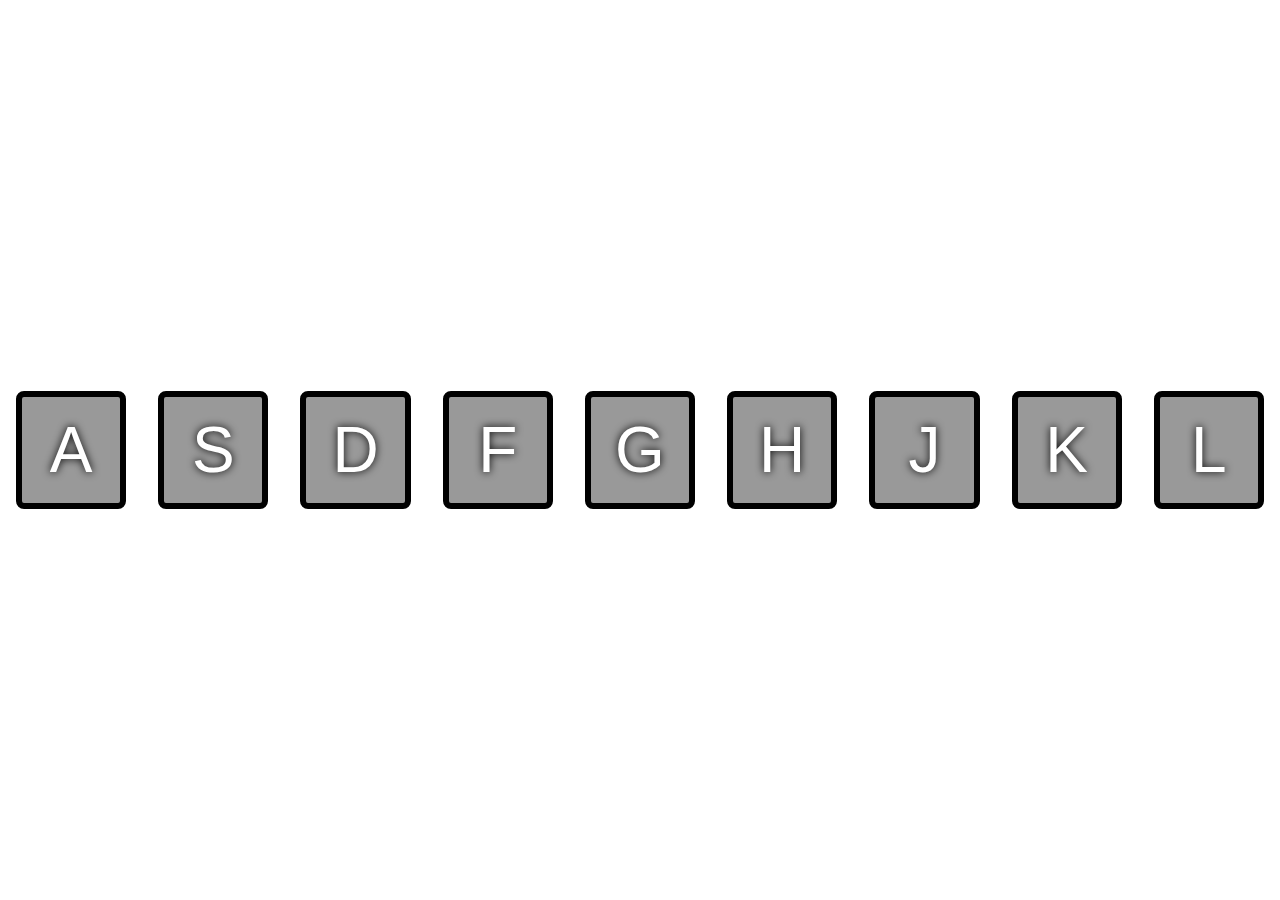
<file: 01/index.html>
<!DOCTYPE html>
<html lang="pt-br">
<head>
    <meta charset="UTF-8">
    <meta name="viewport" content="width=device-width, initial-scale=1.0">
    <link rel="stylesheet" href="style.css">
    <link rel="shortcut icon" href="img/sound-waves.svg" type="image/x-icon">
    <title>Desafio 01</title>
</head>
<body>
    <div class="keys">
        <div data-key="65" class="key">
          <kbd>A</kbd>
          <span class="sound"></span>
        </div>
        <div data-key="83" class="key">
          <kbd>S</kbd>
          <span class="sound"></span>
        </div>
        <div data-key="68" class="key">
          <kbd>D</kbd>
          <span class="sound"></span>
        </div>
        <div data-key="70" class="key">
          <kbd>F</kbd>
          <span class="sound"></span>
        </div>
        <div data-key="71" class="key">
          <kbd>G</kbd>
          <span class="sound"></span>
        </div>
        <div data-key="72" class="key">
          <kbd>H</kbd>
          <span class="sound"></span>
        </div>
        <div data-key="74" class="key">
          <kbd>J</kbd>
          <span class="sound"></span>
        </div>
        <div data-key="75" class="key">
          <kbd>K</kbd>
          <span class="sound"></span>
        </div>
        <div data-key="76" class="key">
          <kbd>L</kbd>
          <span class="sound"></span>
        </div>
      </div>
    
      <audio data-key="65" src="sons/Banw.mp3"></audio>
      <audio data-key="83" src="sons/disco.mp3"></audio>
      <audio data-key="68" src="sons/gentle.mp3"></audio>
      <audio data-key="70" src="sons/guitarra.mp3"></audio>
      <audio data-key="71" src="sons/piano.mp3"></audio>
      <audio data-key="72" src="sons/stab.mp3"></audio>
      <audio data-key="74" src="sons/staggered.mp3"></audio>
      <audio data-key="75" src="sons/tawn.mp3"></audio>
      <audio data-key="76" src="sons/think.mp3"></audio>
    
    <script src="index.js"></script>
</body>
</html>
</file>
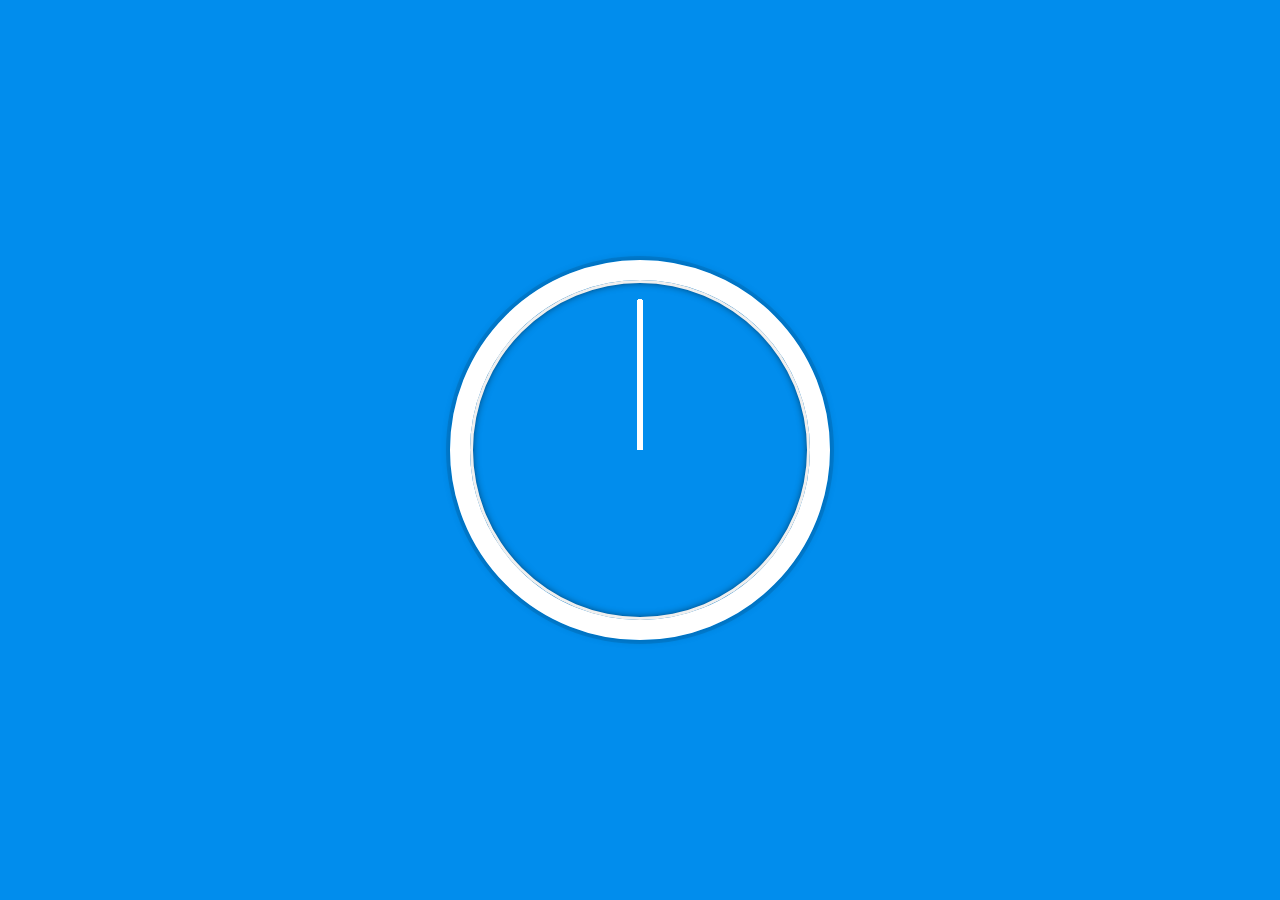
<file: 02/index.html>
<!DOCTYPE html>
<html lang="en">
<head>
    <meta charset="UTF-8">
    <meta http-equiv="X-UA-Compatible" content="IE=edge">
    <meta name="viewport" content="width=device-width, initial-scale=1.0">
    <link rel="stylesheet" href="style.css">
    <link rel="shortcut icon" href="img/relogio-de-parede.svg" type="image/x-icon">
    <title>Desafio 02</title>
</head>
<body>

    <div class="clock">
        <div class="clock-face">
          <div class="hand hour-hand"></div>
          <div class="hand min-hand"></div>
          <div class="hand second-hand"></div>
        </div>
      </div>
  
    
    <script src="index.js"></script>
</body>
</html>
</file>
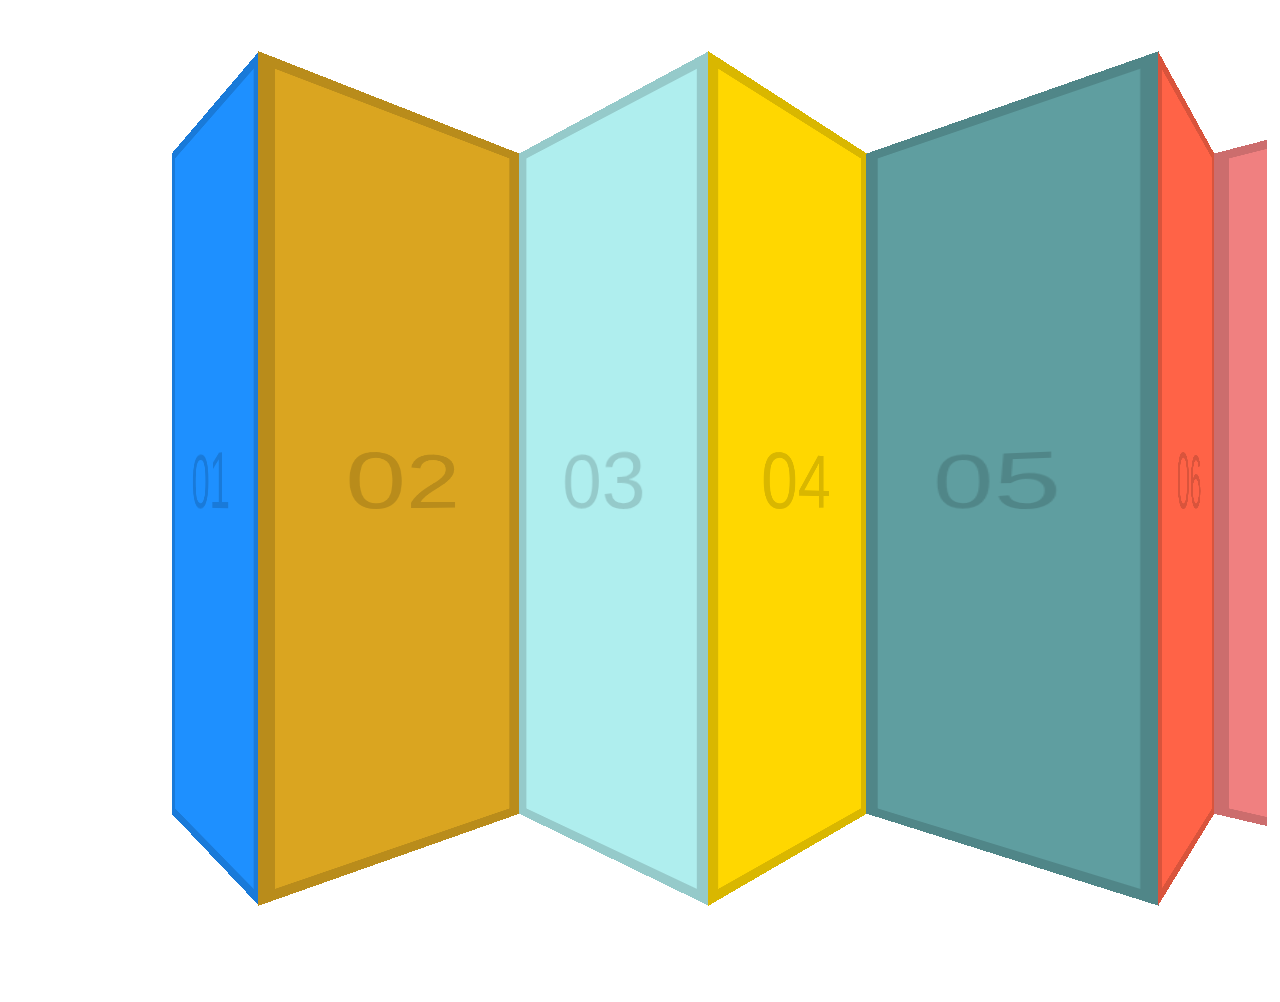
<file: 27/index.html>
<!DOCTYPE html>
<html lang="en">
<head>
    <meta charset="UTF-8">
    <meta http-equiv="X-UA-Compatible" content="IE=edge">
    <meta name="viewport" content="width=device-width, initial-scale=1.0">
    <link rel="stylesheet" href="style.css">
    <title>Document</title>
</head>
<body>
    <div class="items">
        <div class="item item1">01</div>
        <div class="item item2">02</div>
        <div class="item item3">03</div>
        <div class="item item4">04</div>
        <div class="item item5">05</div>
        <div class="item item6">06</div>
        <div class="item item7">07</div>
        <div class="item item8">08</div>
        <div class="item item9">09</div>
        <div class="item item10">10</div>
        <div class="item item11">11</div>
        <div class="item item12">12</div>
        <div class="item item13">13</div>
        <div class="item item14">14</div>
        <div class="item item15">15</div>
        <div class="item item16">16</div>
        <div class="item item17">17</div>
        <div class="item item18">18</div>
        <div class="item item19">19</div>
        <div class="item item20">20</div>
        <div class="item item21">21</div>
        <div class="item item22">22</div>
        <div class="item item23">23</div>
        <div class="item item24">24</div>
        <div class="item item25">25</div>
      </div>
    
    
    <script src="index.js"></script>
</body>
</html>
</file>
<file: 01/style.css>
* {
    margin: 0;
    padding: 0;
    font-family: sans-serif;
  }

  body {
      width: 100vw;
      height: 100vh;
      background: center / cover no-repeat  url('https://cdn.pixabay.com/photo/2020/06/23/14/20/moon-5332706_1280.jpg');
  }
  
  .keys {
    display: flex;
    flex: 1;
    min-height: 100vh;
    align-items: center;
    justify-content: center;
  }
  
  .key {
    border: .4rem solid black;
    border-radius: .5rem;
    margin: 1rem;
    font-size: 1.5rem;
    padding: 1rem .5rem;
    transition: all .07s ease;
    width: 7rem;
    text-align: center;
    color: white;
    background: rgba(0,0,0,0.4);
    text-shadow: 0 0 .5rem black;
  }
  
  .playing {
    transform: scale(1.1);
    border-color: #ffc600;
    box-shadow: 0 0 1rem #ffc600;
  }
  
  kbd {
    display: block;
    font-size: 4rem;
  }
  
  .sound {
    font-size: 1.2rem;
    text-transform: uppercase;
    letter-spacing: .1rem;
    color: #ffc600;
  }
</file>
<file: 02/style.css>
html {
    background: #018DED url(https://img.rawpixel.com/s3fs-private/rawpixel_images/website_content/v462-n-130-textureidea_1.jpg?w=800&dpr=1&fit=default&crop=default&q=65&vib=3&con=3&usm=15&bg=F4F4F3&ixlib=js-2.2.1&s=9465282a2b0a375f4f5b120d7bbad882);
    background-size: cover;
    font-family: 'helvetica neue';
    text-align: center;
    font-size: 10px;
  }

  body {
    margin: 0;
    font-size: 2rem;
    display: flex;
    flex: 1;
    min-height: 100vh;
    align-items: center;
  }

  .clock {
    width: 30rem;
    height: 30rem;
    border: 20px solid white;
    border-radius: 50%;
    margin: 50px auto;
    position: relative;
    padding: 2rem;
    box-shadow:
      0 0 0 4px rgba(0,0,0,0.1),
      inset 0 0 0 3px #EFEFEF,
      inset 0 0 10px black,
      0 0 10px rgba(0,0,0,0.2);
  }

  .clock-face {
    position: relative;
    width: 100%;
    height: 100%;
    transform: translateY(-3px); /* account for the height of the clock hands */
  }


  .hand {
    width: 50%;
    height: 6px;
    background: white;
    position: absolute;
    top: 50%;
    transform-origin: 100%;
    transform: rotate(90deg);
    transition: all 0.05s;
    transition-timing-function: cubic-bezier(0.1, 2.7, 0.58, 1);
  }


  .second-hand {
    height: 4px;
  }
</file>
<file: 27/style.css>
*, *:before, *:after {
    box-sizing: inherit;
  }
  
  body {
    min-height: 100vh;
    display: flex;
    justify-content: center;
    align-items: center;
    font-family: sans-serif;
    font-size: 20px;
    margin: 0;
  }
  
  .items {
    height: 800px;
    padding: 100px;
    width: 100%;
    border: 1px solid white;
    overflow-x: scroll;
    overflow-y: hidden;
    white-space: nowrap;
    user-select: none;
    cursor: pointer;
    transition: all 0.2s;
    transform: scale(0.98);
    will-change: transform;
    position: relative;
    background: rgba(255,255,255,0.1);
    font-size: 0;
    perspective: 500px;
  }
  
  .items.active {
    background: rgba(255,255,255,0.3);
    cursor: grabbing;
    cursor: -webkit-grabbing;
    transform: scale(1);
  }
  
  .item {
    width: 200px;
    height: calc(100% - 40px);
    display: inline-flex;
    align-items: center;
    justify-content: center;
    font-size: 80px;
    font-weight: 100;
    color: rgba(0,0,0,0.15);
    box-shadow: inset 0 0 0 10px rgba(0,0,0,0.15);
  }
  
  .item:nth-child(9n+1) { background: dodgerblue;}
  .item:nth-child(9n+2) { background: goldenrod;}
  .item:nth-child(9n+3) { background: paleturquoise;}
  .item:nth-child(9n+4) { background: gold;}
  .item:nth-child(9n+5) { background: cadetblue;}
  .item:nth-child(9n+6) { background: tomato;}
  .item:nth-child(9n+7) { background: lightcoral;}
  .item:nth-child(9n+8) { background: darkslateblue;}
  .item:nth-child(9n+9) { background: rebeccapurple;}
  
  .item:nth-child(even) { transform: scaleX(1.31) rotateY(40deg); }
  .item:nth-child(odd) { transform: scaleX(1.31) rotateY(-40deg); }
</file>
